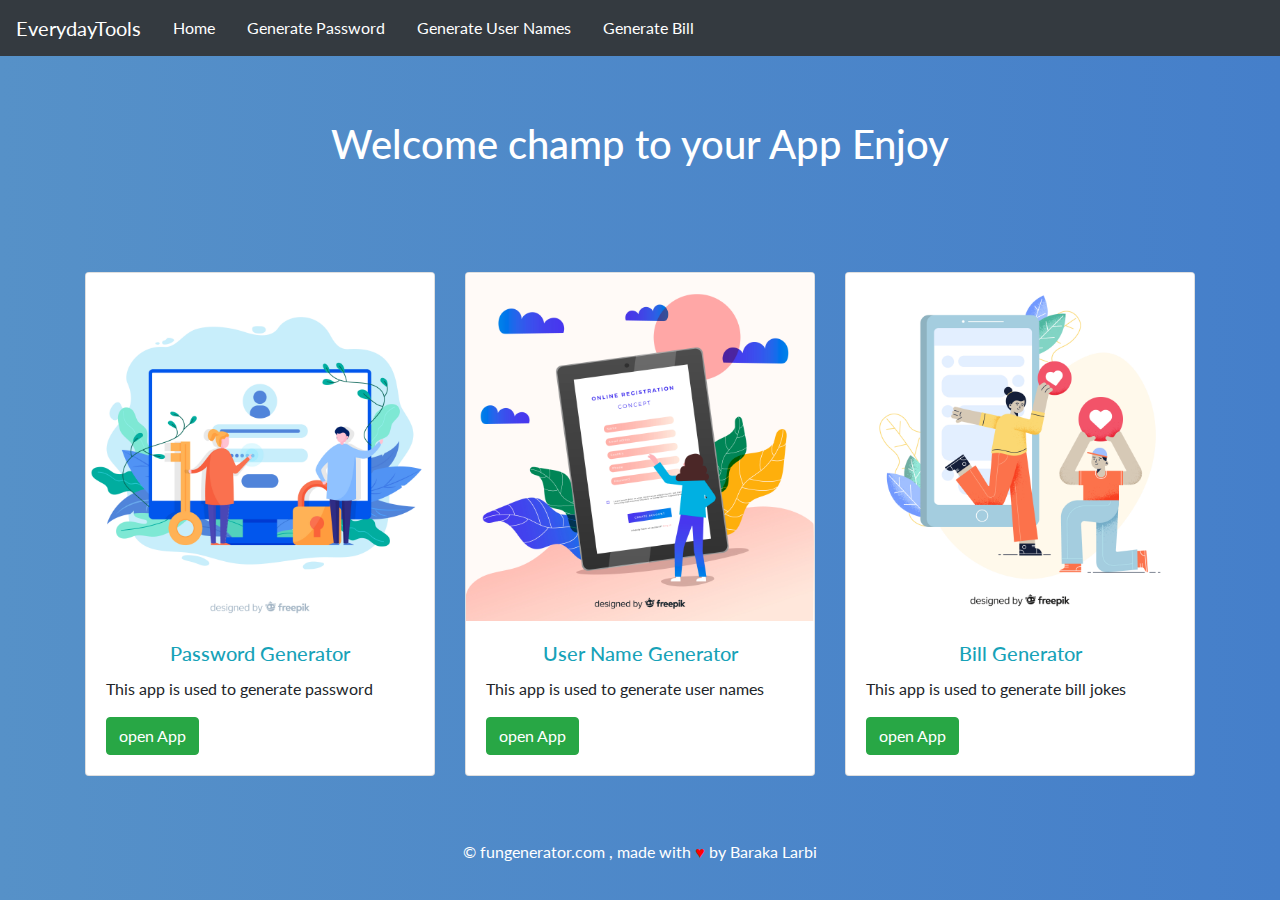
<file: index.html>
<!DOCTYPE html>
<html lang="en">

<head>
    <meta charset="UTF-8">
    <meta name="viewport" content="width=device-width, initial-scale=1.0">
    <meta http-equiv="X-UA-Compatible" content="ie=edge">
    <link rel="stylesheet" href="https://cdnjs.cloudflare.com/ajax/libs/twitter-bootstrap/4.1.3/css/bootstrap.min.css">
    <link rel="stylesheet" href="https://use.fontawesome.com/releases/v5.3.1/css/all.css">
    <link rel="stylesheet" href="main.css">
    <title>EverydayTools</title>
</head>

<body>

    <!--Header-->
    <header>
        <!-- navbar -->
        <nav class="navbar navbar-expand-lg navbar-dark bg-dark">
            <a class="navbar-brand" href="./index.html">EverydayTools</a>
            <ul class="nav ">
                <li class="nav-item">
                    <a class="nav-link active" href="./index.html">Home</a>
                </li>
                <li class="nav-item">
                    <a class="nav-link " href="./pages/generate_password.html">Generate Password</a>
                </li>
                <li class="nav-item">
                    <a class="nav-link" href="./pages/generate_username.html">Generate User Names</a>
                </li>
                <li class="nav-item">
                    <a class="nav-link" href="./pages/generate_bill.html">Generate Bill</a>
                </li>
            </ul>
        </nav>
        <!-- end of navbar-->

        <!-- intro div -->

        <div class="jumbotron intro">
            <h1 class="h1 text-center text-white">Welcome champ to your App Enjoy</h1>
        </div>
        <!-- end of intro div-->

        <!-- sections area-->
        <div class="container">
            <div class="row">
                <div class="col-md">
                    <div class="card">
                        <img src="./images/password.jpg" class="card-img-top" alt="...">
                        <div class="card-body">
                            <h5 class="card-title text-center text-info">Password Generator</h5>
                            <p class="card-text">This app is used to generate password</p>
                            <a href="./pages/generate_password.html" class="btn btn-success">open App</a>
                        </div>
                    </div>

                </div>
                <div class="col-md">
                    <div class="card">
                        <img src="./images/usernames.jpg" class="card-img-top" alt="...">
                        <div class="card-body">
                            <h5 class="card-title text-center text-info">User Name Generator</h5>
                            <p class="card-text">This app is used to generate user names</p>
                            <a href="./pages/generate_username.html" class="btn btn-success">open App</a>
                        </div>
                    </div>

                </div>
                <div class="col-md">
                    <div class="card">
                        <img src="./images/bill.jpg" class="card-img-top" alt="...">
                        <div class="card-body">
                            <h5 class="card-title text-center text-info">Bill Generator</h5>
                            <p class="card-text">This app is used to generate bill jokes</p>
                            <a href="./pages/generate_bill.html" class="btn btn-success">open App</a>
                        </div>
                    </div>

                </div>
            </div>
        </div>

        <!-- end of sections area-->
    </header>
    <!-- end of Header-->

    <!-- main -->
    <main>

    </main>
    <!-- end of main -->

    <!-- footer -->
    <footer class="footer">
        <div class="container">
            <p class=" text-center">&copy; <a href="#">fungenerator.com</a> , made with <span style="color : red">&hearts;</span>
                by <a href="https://github.com/larbibaraka">Baraka Larbi</a></span>
        </div>
    </footer>



    <script src="https://cdnjs.cloudflare.com/ajax/libs/jquery/3.3.1/jquery.slim.min.js"></script>
    <script src="https://cdnjs.cloudflare.com/ajax/libs/popper.js/1.13.0/umd/popper.min.js"></script>
    <script src="https://cdnjs.cloudflare.com/ajax/libs/twitter-bootstrap/4.1.3/js/bootstrap.min.js"></script>
</body>

</html>
</file>
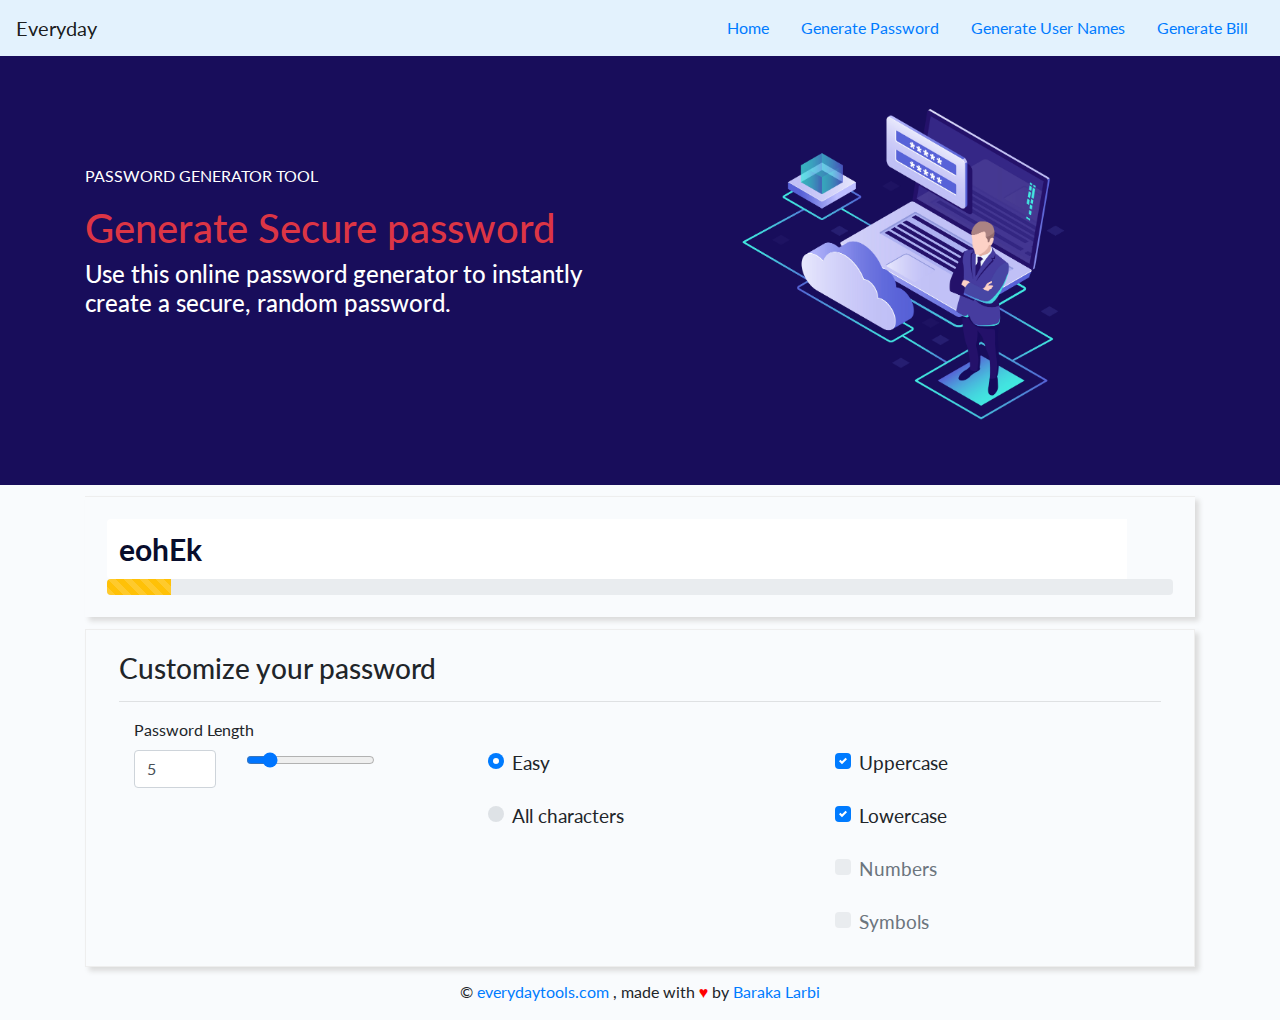
<file: pages/generate_password.html>
<!DOCTYPE html>
<html lang="en">

<head>
    <meta charset="UTF-8">
    <meta name="viewport" content="width=device-width, initial-scale=1.0">
    <meta http-equiv="X-UA-Compatible" content="ie=edge">
    <link rel="stylesheet" href="https://cdnjs.cloudflare.com/ajax/libs/twitter-bootstrap/4.1.3/css/bootstrap.min.css">
    <link rel="stylesheet" href="https://use.fontawesome.com/releases/v5.7.0/css/all.css" integrity="sha384-lZN37f5QGtY3VHgisS14W3ExzMWZxybE1SJSEsQp9S+oqd12jhcu+A56Ebc1zFSJ"
        crossorigin="anonymous">
    <link rel="stylesheet" href="./generatepass.css">
    <title>EverydayTools</title>
</head>

<body>

    <!--Header-->
    <header>
        <nav class="navbar navbar-light" style="background-color: #e3f2fd;">
            <a class="navbar-brand" href="index.html">Everyday<i style="color:#180d5b" class="fas fa-tools"></i></a>
            <ul class="nav ">
                <li class="nav-item">
                    <a class="nav-link " href="../index.html">Home</a>
                </li>
                <li class="nav-item">
                    <a class="nav-link active" href="./generate_password.html">Generate Password</a>
                </li>
                <li class="nav-item">
                    <a class="nav-link" href="./generate_username.html">Generate User Names</a>
                </li>
                <li class="nav-item">
                    <a class="nav-link " href="./generate_bill.html">Generate Bill</a>
                </li>
            </ul>
        </nav>

    </header>

    <main>

        <div class="intro-div">
            <div class="container">
                <div class="row">
                    <div class="col-md-6">
                        <div class="wrapper-text">
                            <p class="text-white text-left">PASSWORD GENERATOR TOOL</p>
                            <h1 class="text-danger text-left">Generate Secure password</h1>
                            <h4 class="text-white text-left">Use this online password generator to instantly create a
                                secure,
                                random
                                password.</h4>
                        </div>

                    </div>
                    <div class="col-md-6">
                        <figure class="figure push-right">
                            <img src="../images/securehead.jpg" class="figure-img img-fluid rounded" alt="...">
                        </figure>
                    </div>
                </div>


            </div>

        </div>

       
        <div class="container">




            <div class="passwordArea">
                <div class="input-group">
                    <input id="password-text" type="text" class="form-control" aria-label="" value="" aria-describedby="button-addon4">
                    <div class="input-group-append" id="button-addon4">
                        <button  title="copy" class="btn btn-outline-secondary" type="button"><i class="far fa-clone"></i></button>
                        <button id="generateNewpassword" title="generate" class="btn btn-outline-secondary" type="button"><i class="fas fa-sync-alt"></i></button>
                    </div>
                </div>
                <div class="progress">
                    <div id="progress-strength" class="progress-bar-striped bg-warning" role="progressbar" style="width: 6%" aria-valuenow="100"
                        aria-valuemin="0" aria-valuemax="100" ></div>
                </div>
            </div>

            <div class="ControlArea">
                <h3 class="h3">Customize your password</h3>
                <hr>
                <div class="container">
                    <div class="row">
                        <div class="col-md">
                            <div class="input-group mb-3">
                                <label class="label" for="">Password Length</label>
                                <div class="row">
                                    <div class="col-md-5">
                                        <input id="length-number" class="form-control" type="number" value="5" min="1" max="30">
                                    </div>
                                    <div class="col-md-7">
                                        <input type="range" class="custom-range" id="length-progress" min="1" max="30" value="5">
                                    </div>
                                </div>
                            </div>
                        </div>
                        <div class="col-md">
                            <div class="password-type">
                                <div class="custom-control custom-radio" >
                                    <input type="radio" id="radio-1" name="options" class="custom-control-input" value="easy" checked>
                                    <label class="custom-control-label" for="radio-1">Easy</label>
                                </div>
                               <div class="custom-control custom-radio">
                                    <input type="radio" id="radio-2" name="options" class="custom-control-input" value="hard" >
                                    <label class="custom-control-label" for="radio-2">All characters</label>
                                </div>
                            </div>


                        </div>
                        <div class="col-sm">
                            <div class="password-type">
                                <div class="custom-control custom-checkbox">
                                    <input type="checkbox" class="custom-control-input" id="uppercase" checked>
                                    <label class="custom-control-label" for="uppercase">Uppercase</label>
                                </div>
                                <div class="custom-control custom-checkbox">
                                    <input type="checkbox" class="custom-control-input" id="lowercase" checked>
                                    <label class="custom-control-label" for="lowercase">Lowercase</label>
                                </div>
                                <div class="custom-control custom-checkbox">
                                    <input type="checkbox" class="custom-control-input" id="numbers" disabled>
                                    <label class="custom-control-label" for="numbers">Numbers</label>
                                </div>
                                <div class="custom-control custom-checkbox">
                                    <input type="checkbox" class="custom-control-input" id="symbols" disabled>
                                    <label class="custom-control-label" for="symbols">Symbols</label>
                                </div>

                            </div>
                        </div>
                    </div>

                </div>

            </div>


        </div>

    </main>

    <!-- footer -->
    <footer class="footer">
        <div class="container">
            <p class=" text-center">&copy; <a href="#">everydaytools.com</a> , made with <span style="color : red">&hearts;</span>
                by <a href="https://github.com/larbibaraka">Baraka Larbi</a></span>
        </div>
    </footer>



    <script src="https://cdnjs.cloudflare.com/ajax/libs/jquery/3.3.1/jquery.slim.min.js"></script>
    <script src="https://cdnjs.cloudflare.com/ajax/libs/popper.js/1.13.0/umd/popper.min.js"></script>
    <script src="https://cdnjs.cloudflare.com/ajax/libs/twitter-bootstrap/4.1.3/js/bootstrap.min.js"></script>

    <script src="../scripts/passwordGenerator.js"></script>
</body>

</html>
</file>
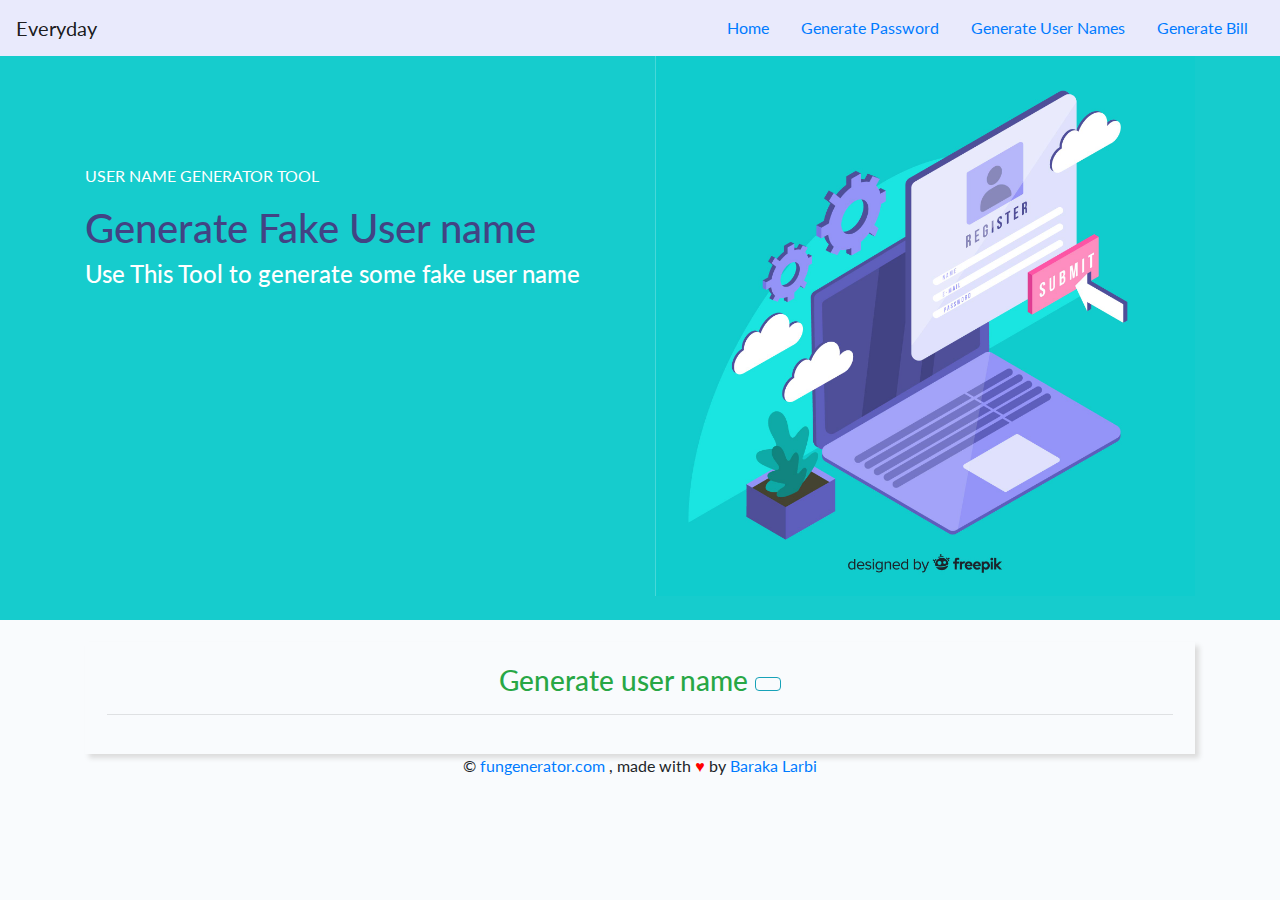
<file: pages/generate_username.html>
<!DOCTYPE html>
<html lang="en">

<head>
    <meta charset="UTF-8">
    <meta name="viewport" content="width=device-width, initial-scale=1.0">
    <meta http-equiv="X-UA-Compatible" content="ie=edge">
    <link rel="stylesheet" href="https://cdnjs.cloudflare.com/ajax/libs/twitter-bootstrap/4.1.3/css/bootstrap.min.css">

    <link rel="stylesheet" href="https://use.fontawesome.com/releases/v5.7.0/css/all.css" integrity="sha384-lZN37f5QGtY3VHgisS14W3ExzMWZxybE1SJSEsQp9S+oqd12jhcu+A56Ebc1zFSJ"
        crossorigin="anonymous">
    <link rel="stylesheet" href="./generateusername.css">
    <title>EverydayTools</title>
</head>

<body>

    <!--Header-->
    <header>
        <nav class="navbar navbar-light" style="background-color: #e9eafc;">
            <a class="navbar-brand" href="index.html">Everyday<i style="color:#180d5b" class="fas fa-tools"></i></a>
            <ul class="nav ">
                <li class="nav-item">
                    <a class="nav-link " href="../index.html">Home</a>
                </li>
                <li class="nav-item">
                    <a class="nav-link active" href="./generate_password.html">Generate Password</a>
                </li>
                <li class="nav-item">
                    <a class="nav-link" href="./generate_username.html">Generate User Names</a>
                </li>
                <li class="nav-item">
                    <a class="nav-link " href="./generate_bill.html">Generate Bill</a>
                </li>
            </ul>
        </nav>


    </header>

    <main>
        <div class="intro-div">
            <div class="container">
                <div class="row">
                    <div class="col-md-6">
                        <div class="wrapper-text">
                            <p class="text-white text-left">USER NAME GENERATOR TOOL</p>
                            <h1 class="text-left" style="color : #424384">Generate Fake User name </h1>
                            <h4 class="text-white text-left">Use This Tool to generate some fake user name</h4>
                        </div>

                    </div>
                    <div class="col-md-6">
                        <figure class="figure push-right">
                            <img src="../images/userheader.jpg" class="figure-img img-fluid" alt="...">
                        </figure>
                    </div>
                </div>


            </div>

        </div>

        <div class="container">

            <div class="step-1-area">
                <div class="generate-area">
                    <h3 class="h3 text-success text-center">Generate user name <button type="button" class="btn btn-outline-info"><i
                                class="fas fa-dharmachakra"></i></button>
                    </h3>
                    <hr>
                </div>

                <div class="wrapper-profile">
                    <div class="row">
                        <div class="col-md-2">
                                    
                        </div>
                        <div class="col-md-4">

                        </div>
                        <div class="col-md-6">

                        </div>
                    </div>
                </div>

            </div>


        </div>

    </main>

    <!-- footer -->
    <footer class="footer">
        <div class="container">
            <p class=" text-center">&copy; <a href="#">fungenerator.com</a> , made with <span style="color : red">&hearts;</span>
                by <a href="https://github.com/larbibaraka">Baraka Larbi</a></span>
        </div>
    </footer>



    <script src="https://cdnjs.cloudflare.com/ajax/libs/jquery/3.3.1/jquery.slim.min.js"></script>
    <script src="https://cdnjs.cloudflare.com/ajax/libs/popper.js/1.13.0/umd/popper.min.js"></script>
    <script src="https://cdnjs.cloudflare.com/ajax/libs/twitter-bootstrap/4.1.3/js/bootstrap.min.js"></script>

    <script src="../scripts/passwordGenerator.js"></script>
</body>

</html>
</file>
<file: main.css>
@import url('https://fonts.googleapis.com/css?family=Lato');

body{
    background: #457fca;  /* fallback for old browsers */
background: -webkit-linear-gradient(to right, #5691c8, #457fca);  /* Chrome 10-25, Safari 5.1-6 */
background: linear-gradient(to right, #5691c8, #457fca); /* W3C, IE 10+/ Edge, Firefox 16+, Chrome 26+, Opera 12+, Safari 7+ */
font-family: 'Lato', sans-serif;
}
.intro {
    background: transparent;
        
}
.intro p{
    color: white;
    font-size: 27px;
    font-weight: bold;
    font-style: normal;
    font-family : Arial;
}

 footer{
     margin-top: 5%;
 }

footer p ,  a  {
    color: white;
    text-align: center;
}
</file>
<file: pages/generatepass.css>
@import url('https://fonts.googleapis.com/css?family=Lato');
body {
    background: #f9fbfd;
    font-family: 'Lato', sans-serif;
}

.intro-div {
     /* margin-top: 5%; */
     background: #180d5b;
   
}


.wrapper-text{
padding-top: 20%;
}

.passwordArea {
    height: 10%;
    margin-top: 1%;
    padding: 2%;
    border-top: 1px solid #eee;
    -webkit-box-shadow: 4px 4px 5px 0px rgba(219,219,219,1);
    -moz-box-shadow: 4px 4px 5px 0px rgba(219,219,219,1);
    box-shadow: 4px 4px 5px 0px rgba(219,219,219,1);
}


.passwordArea input  {
    border: none;
    outline: 0!important;
    height: 60px;
    font-size: 1.9em;
    color: rgb(8, 13, 44);
    font-weight: bold;
}
.passwordArea input:focus{
    border:none;
    box-shadow: none;
   -webkit-box-shadow: none;
   -moz-box-shadow: none;
   -moz-transition: none;
   -webkit-transition: none;
}

.btn {
    border:none;
    box-shadow: none;
   -webkit-box-shadow: none;
   -moz-box-shadow: none;
   -moz-transition: none;
   -webkit-transition: none;  
}
.ControlArea {
    margin-top: 1%;
    border: 1px solid #eee;
    height: 10%;
    padding: 2% 3%;
    -webkit-box-shadow: 4px 4px 5px 0px rgba(219,219,219,1);
    -moz-box-shadow: 4px 4px 5px 0px rgba(219,219,219,1);
    box-shadow: 4px 4px 5px 0px rgba(219,219,219,1);
}

.password-type{
    padding: 2%;
    
}
.password-type .custom-radio,
.password-type .custom-checkbox{
     margin-top: 8%;
}  

.password-type .custom-radio .custom-control-label,
.password-type .custom-checkbox .custom-control-label{
   font-weight:400;
   font-size: 1.2em;
} 

footer{
 margin-top: 1%;
}
</file>
<file: pages/generateusername.css>
@import url('https://fonts.googleapis.com/css?family=Lato');
body {
    background: #f9fbfd;
    font-family: 'Lato', sans-serif;
}
.step-1-area
{
  height: 10%;
  padding: 2%;
  margin-top: 2%;
   -webkit-box-shadow: 4px 4px 5px 0px rgba(219,219,219,1);
  -moz-box-shadow: 4px 4px 5px 0px rgba(219,219,219,1);
  box-shadow: 4px 4px 5px 0px rgba(219,219,219,1);
}

.intro-div {
  background: #16cccd;
}

.wrapper-text{
  padding-top: 20%;
}
</file>
